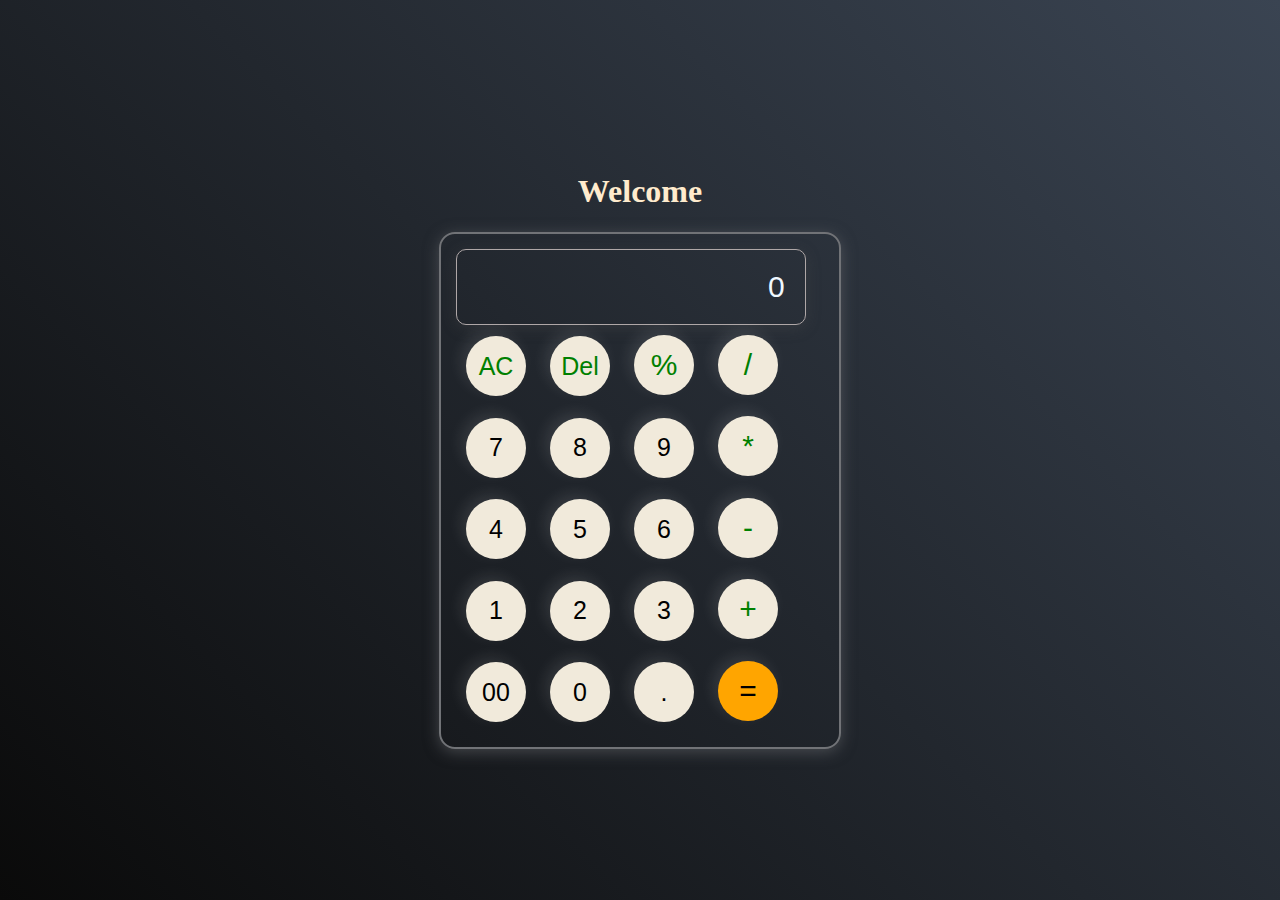
<file: CODSOFT/Task 3-Calculator/index.html>
<!DOCTYPE html>
<html lang="en">
<head>
    <meta charset="UTF-8">
    <meta name="viewport" content="width=device-width, initial-scale=1.0">
    <title>Calculator</title>
    <link rel="stylesheet" href="style.css">
</head>
<body>
    <div>
    <h1 class="heading">Welcome</h1>
    <div class="calculator">
        <div class="row">
            <input type="text" placeholder="0" id="inputBox">
        </div>
        <div class="row1">
            <button class="operator">AC</button>
            <button class="operator">Del</button>
            <button class="operator" id="op">%</button>
            <button class="operator" id="op">/</button>
        </div>
        <div class="row2">
            <button>7</button>
            <button>8</button>
            <button>9</button>
            <button class="operator" id="op">*</button>
        </div>
        <div class="row3">
            <button>4</button>
            <button>5</button>
            <button>6</button>
            <button class="operator" id="op">-</button>
        </div>
        <div class="row4">
            <button>1</button>
            <button>2</button>
            <button>3</button>
            <button class="operator" id="op">+</button>
        </div>
        <div class="row5">
            <button>00</button>
            <button>0</button>
            <button>.</button>
            <button class="equalbutton" id="op">=</button>
        </div>

        
    </div>
    </div>
    <script src="script.js"></script>
    
</body>
</html>
</file>
<file: CODSOFT/Task 3-Calculator/style.css>
*{
    margin: 0;
    padding: 0;
    box-sizing: border-box;
}
html, body{
    height: 100%;
    width: 100%;
    display: flex;
    justify-content: center;
    align-items: center;
    background: linear-gradient(45deg, #0a0a0a, #3a4452);
}
.heading{
    font-size: 32px;
    color: blanchedalmond;
    margin: 10px;
    padding: 12px;
    text-align: center;
}
.calculator{
    border: 2px solid #717377;
    padding: 15px;
    border-radius: 16px;
    background: transparent;
    box-shadow: 0px 3px 15px rgba(113, 115, 119, 0.5);
}
#inputBox{
    /* background-color: rgba(238, 238, 245, 0.5); */
    border: 1px solid rgb(175, 167, 167);
    border-radius: 10px;
}
input{
    width: 95%;
    border: none;
    padding: 20px;
    margin-right: -60px;
    background: transparent;
    box-shadow: 0px 3px 15px rgba(84, 84, 84, 0.3);
    font-size: 30px;
    cursor: pointer;
    text-align: right;
    color: aliceblue;
}
input::placeholder{
    color: aliceblue;
}
button{
    border: none;
    width: 60px;
    height: 60px;
    margin: 10px;
    margin: 10px;
    border-radius: 30px;
    border: transparent;
    color: black;
    font-size: 25px;
    box-shadow: -5px -5px 15px rgba(255, 255, 255,0.1);
    cursor: pointer;
    background-color: rgb(241, 234, 219);
}
.equalbutton{
    background-color: orange;
}
.operator{
    color: green;
}
#op{
    font-size: 30px;
}
</file>
